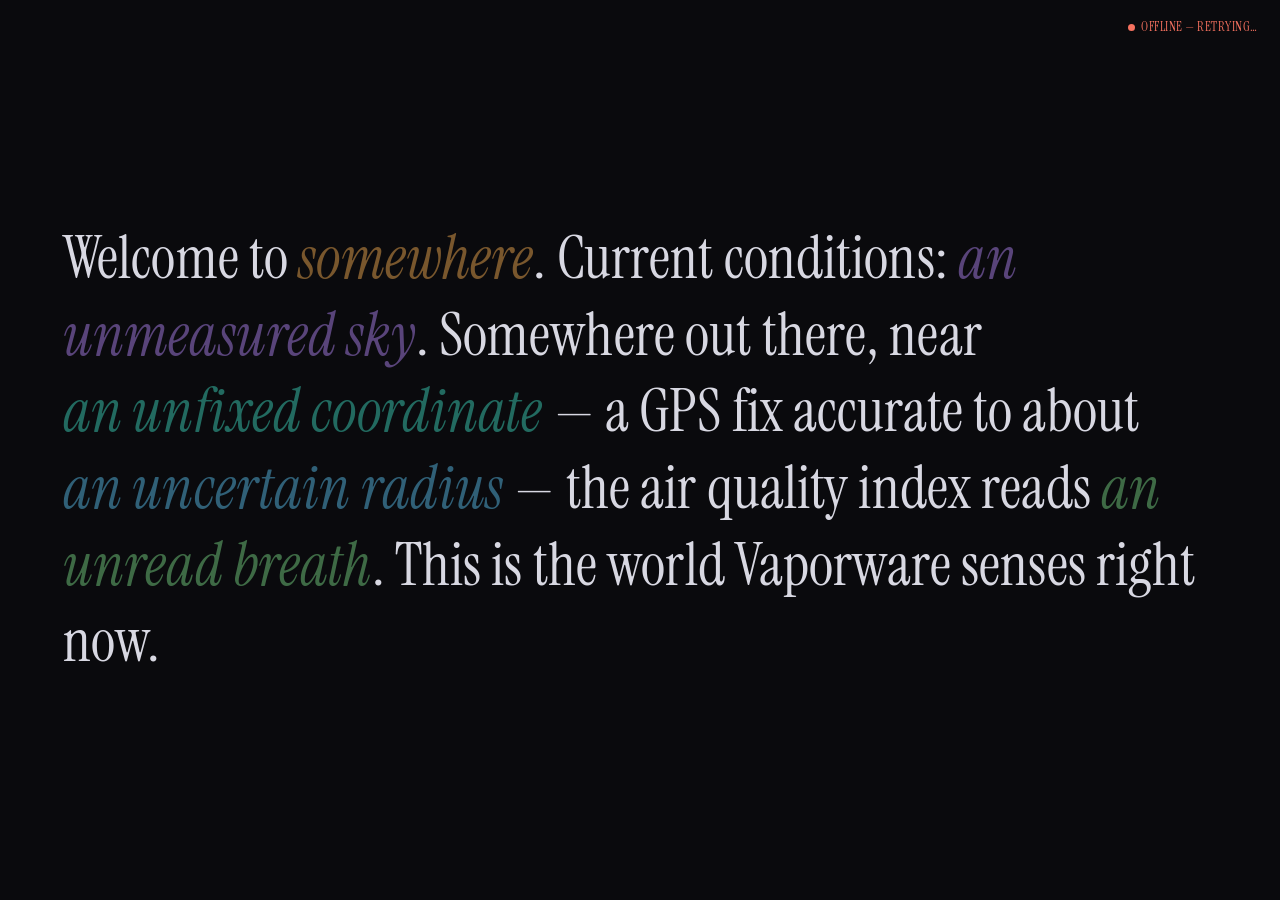
<file: examples/WebExamples/ContextStory/index.html>
<!DOCTYPE html>
<html lang="en">
<head>
<meta charset="UTF-8">
<meta name="viewport" content="width=device-width, initial-scale=1.0">
<title>ContextStory — Vaporware</title>
<link rel="preconnect" href="https://fonts.googleapis.com">
<link rel="preconnect" href="https://fonts.gstatic.com" crossorigin>
<link href="https://fonts.googleapis.com/css2?family=Instrument+Serif:ital@0;1&display=swap" rel="stylesheet">
<!--
  ContextStory — a live Spacebrew story

  Registers as a Spacebrew 2.0 client (subscriber only, fixed name
  "ContextStory") and listens for five context topics, matching the
  real payload shapes published by VaporwareEnvironmentObserver
  (../../../../VaporwareEnvironmentObserver/vaporwareenvironmentobserver/spacebrew/events.py):

    place              plain string, e.g. "Brooklyn, NY"
    weather            JSON: {temperature_c, humidity_pct, wind_kph, condition}
    location           JSON: {latitude, longitude, accuracy}
    location_latlong   plain "lat,long" string, e.g. "40.6602,-73.969"
    air_quality        JSON: {us_aqi, pm2_5, pm10, ozone, nitrogen_dioxide}

  ...and weaves whatever it's heard most recently into one big,
  color-coded, continuously-updating sentence — filling the whole
  browser window. This is the "Sensing -> structured event -> Stories"
  idea from 01-taxonomy.md (auto-narrative from other domains' data)
  and 03-components.md's Environment-domain context (location, weather,
  air quality), rendered as an ambient display rather than logged text.

  Any of the five values that aren't valid JSON are shown as plain text
  instead of crashing, so this also works against a simpler test
  publisher that just sends plain strings for all five topics.

  This page only declares its own subscriber slots — same shape as the
  "Magic Word" Processing example (../../ProcessingExamples/MagicWord/MagicWord.pde).
  It doesn't wire itself to VaporwareEnvironmentObserver's publishers;
  that's a Spacebrew patch-bay connection (or `POST /api/routes`), left
  as a separate step since VaporwareEnvironmentObserver's publishers may
  already be routed elsewhere (check `GET /api/routes` first — the
  router only keeps one subscriber per publisher today, so wiring a new
  route here replaces whatever that publisher was routed to before).

  Requires Spacebrew 2.0 running locally (default: `python main.py`
  inside Spacebrew2.0/Spacebrew2.0 — see that project's README), which
  serves the WebSocket gateway this page connects to at
  ws://localhost:8088/ws/client.

  Quick manual test with no routing at all — from a terminal, once
  Spacebrew 2.0 is running and this page is open, publish straight to
  ContextStory's own topics:

    curl -X POST http://localhost:8088/api/publish -H "Content-Type: application/json" \
      -d '{"topic": "ContextStory/place", "message": "Brooklyn, NY"}'

    curl -X POST http://localhost:8088/api/publish -H "Content-Type: application/json" \
      -d '{"topic": "ContextStory/weather", "message": "{\"temperature_c\": 16, \"humidity_pct\": 71, \"wind_kph\": 12, \"condition\": \"light rain\"}"}'

    curl -X POST http://localhost:8088/api/publish -H "Content-Type: application/json" \
      -d '{"topic": "ContextStory/location", "message": "{\"latitude\": 40.6602, \"longitude\": -73.969, \"accuracy\": 12}"}'

    curl -X POST http://localhost:8088/api/publish -H "Content-Type: application/json" \
      -d '{"topic": "ContextStory/location_latlong", "message": "40.6602,-73.969"}'

    curl -X POST http://localhost:8088/api/publish -H "Content-Type: application/json" \
      -d '{"topic": "ContextStory/air_quality", "message": "{\"us_aqi\": 42, \"pm2_5\": 8.1, \"pm10\": 14, \"ozone\": 31, \"nitrogen_dioxide\": 9}"}'

  Each one lands on screen the instant it's published, in that
  variable's own color, with a brief flash.
-->
<style>
  :root {
    --bg: #0a0a0d;
    --ink: #d8d8e2;
    --ink-dim: #6e6e7c;

    --c-place: #ffb454;
    --c-weather: #b98bff;
    --c-location: #5ec8f8;
    --c-latlong: #3fe0c5;
    --c-air-default: #7ee08a;
  }

  * { box-sizing: border-box; }

  html, body {
    margin: 0;
    padding: 0;
    width: 100%;
    height: 100%;
    background: var(--bg);
    overflow: auto;
  }

  body {
    display: flex;
    align-items: center;
    justify-content: flex-start;
    min-height: 100vh;
    font-family: "Instrument Serif", Georgia, serif;
  }

  main {
    max-width: 1400px;
    padding: 6vmin 7vmin;
  }

  #story {
    margin: 0;
    text-align: left;
    color: var(--ink);
    font-weight: 400;
    line-height: 1.3;
    font-size: clamp(1.8rem, 4.6vw, 5.5rem);
    letter-spacing: 0.002em;
  }

  .var {
    font-style: italic;
    white-space: nowrap;
  }
  .var.wrap { white-space: normal; }

  .var.pending {
    opacity: 0.45;
    filter: none !important;
    text-shadow: none !important;
    animation: none !important;
  }

  .v-place       { color: var(--c-place); }
  .v-weather     { color: var(--c-weather); }
  .v-location    { color: var(--c-location); }
  .v-latlong     { color: var(--c-latlong); }
  .v-air         { color: var(--c-air-default); }

  /* slow ambient glow, staggered per-variable so the page never sits
     perfectly still even with no new messages arriving */
  .v-place    { animation: glow 4.6s ease-in-out infinite; }
  .v-weather  { animation: glow 5.8s ease-in-out infinite; animation-delay: 0.4s; }
  .v-location { animation: glow 5.2s ease-in-out infinite; animation-delay: 0.8s; }
  .v-latlong  { animation: glow 6.4s ease-in-out infinite; animation-delay: 1.2s; }
  .v-air      { animation: glow 4.2s ease-in-out infinite; animation-delay: 1.6s; }

  @keyframes glow {
    0%, 100% { text-shadow: 0 0 6px currentColor, 0 0 0px currentColor; }
    50%      { text-shadow: 0 0 22px currentColor, 0 0 8px currentColor; }
  }

  /* a sharper, one-shot flash fired whenever a real message arrives */
  .var.flash {
    animation: flash 700ms ease-out !important;
  }
  @keyframes flash {
    0%   { filter: brightness(2.2); }
    100% { filter: brightness(1); }
  }

  #status {
    position: fixed;
    top: 18px;
    right: 22px;
    font-size: clamp(0.65rem, 1vw, 0.85rem);
    letter-spacing: 0.04em;
    text-transform: uppercase;
    color: var(--ink-dim);
  }
  #status .dot {
    display: inline-block;
    width: 7px;
    height: 7px;
    border-radius: 50%;
    margin-right: 6px;
    background: var(--ink-dim);
    vertical-align: middle;
  }
  #status.connected .dot { background: #7ee08a; }
  #status.connected { color: #7ee08a; }
  #status.error .dot { background: #f5715f; }
  #status.error { color: #f5715f; }
</style>
</head>
<body>

  <div id="status"><span class="dot"></span><span id="status-text">connecting…</span></div>

  <main>
    <p id="story">
      Welcome to <span id="v-place" class="var pending wrap v-place">somewhere</span>.
      Current conditions: <span id="v-weather" class="var pending wrap v-weather">an unmeasured sky</span>.
      Somewhere out there, near <span id="v-latlong" class="var pending v-latlong">an unfixed coordinate</span>
      &mdash; a GPS fix accurate to about <span id="v-location" class="var pending v-location">an uncertain radius</span> &mdash;
      the air quality index reads <span id="v-air" class="var pending wrap v-air">an unread breath</span>.
      This is the world Vaporware senses right now.
    </p>
  </main>

<script>
(function () {
  // --- Configuration -------------------------------------------------
  // Override with ?host=...&port=... if Spacebrew isn't on localhost:8088.
  const params = new URLSearchParams(location.search);
  const WS_HOST = params.get('host') || 'localhost';
  const WS_PORT = params.get('port') || '8088';

  const CLIENT_NAME = 'ContextStory';
  const DESCRIPTION = 'Turns place/location/weather/air-quality context into a live story.';
  const SUBSCRIBERS = [
    'place:string',
    'weather:json',
    'location:json',
    'location_latlong:string',
    'air_quality:json',
  ];

  // Spacebrew subscriber name -> DOM element id, kept separate since
  // "air_quality" (topic) maps to the shorter "v-air" (element id).
  const ELEMENT_FOR_SUB = {
    place: 'v-place',
    weather: 'v-weather',
    location: 'v-location',
    location_latlong: 'v-latlong',
    air_quality: 'v-air',
  };

  const statusEl = document.getElementById('status');
  const statusTextEl = document.getElementById('status-text');
  let reconnectTimer = null;

  function setStatus(text, cls) {
    statusTextEl.textContent = text;
    statusEl.className = cls || '';
  }

  // --- Payload parsing ---------------------------------------------------
  // VaporwareEnvironmentObserver publishes weather/location/air_quality as
  // JSON and place/location_latlong as plain strings (see the header
  // comment for the exact shapes). Every parser below falls back to
  // showing the raw text if it isn't the JSON it expects, rather than
  // throwing — so a differently-shaped test publisher still renders
  // *something* instead of breaking the page.
  function tryParseJSON(raw) {
    try {
      return JSON.parse(raw);
    } catch (err) {
      return null;
    }
  }

  function formatWeather(raw) {
    const d = tryParseJSON(raw);
    if (!d || typeof d.temperature_c !== 'number') return raw;
    const c = Math.round(d.temperature_c);
    const f = Math.round(d.temperature_c * 9 / 5 + 32);
    const condition = d.condition || 'unclear skies';
    return `${c}°C (${f}°F) and ${condition}`;
  }

  function formatLocationAccuracy(raw) {
    const d = tryParseJSON(raw);
    if (!d || typeof d.accuracy !== 'number') return raw;
    return `±${Math.round(d.accuracy)}m`;
  }

  function formatLatLong(raw) {
    const parts = raw.split(',').map(function (s) { return s.trim(); });
    if (parts.length !== 2) return raw;
    const lat = parseFloat(parts[0]);
    const lon = parseFloat(parts[1]);
    if (Number.isNaN(lat) || Number.isNaN(lon)) return raw;
    return `${lat.toFixed(4)}, ${lon.toFixed(4)}`;
  }

  // A standard EPA AQI scale (0-500), used both to label the number and
  // to color it. Falls back to the default green + raw text for
  // anything that isn't a plain number or a recognized category word.
  function aqiCategory(aqi) {
    if (aqi <= 50) return { label: 'Good', color: '#7ee08a' };
    if (aqi <= 100) return { label: 'Moderate', color: '#f5e06a' };
    if (aqi <= 150) return { label: 'Unhealthy for Sensitive Groups', color: '#f5a95f' };
    if (aqi <= 200) return { label: 'Unhealthy', color: '#f5715f' };
    if (aqi <= 300) return { label: 'Very Unhealthy', color: '#c76ce0' };
    return { label: 'Hazardous', color: '#b23b3b' };
  }

  // Fallback coloring for a plain category word, when the message isn't
  // JSON or a bare number at all (checked longest phrase first so
  // "unhealthy for sensitive groups" doesn't get caught by "unhealthy").
  const AQI_LABEL_COLORS = [
    ['hazardous', '#b23b3b'],
    ['very unhealthy', '#c76ce0'],
    ['unhealthy for sensitive groups', '#f5a95f'],
    ['unhealthy', '#f5715f'],
    ['moderate', '#f5e06a'],
    ['good', '#7ee08a'],
  ];

  function formatAirQuality(raw) {
    const d = tryParseJSON(raw);
    const aqi = d && typeof d.us_aqi === 'number' ? Math.round(d.us_aqi)
      : (/^-?\d/.test(raw.trim()) ? Math.round(parseFloat(raw)) : null);

    if (aqi !== null && !Number.isNaN(aqi)) {
      const cat = aqiCategory(aqi);
      return { text: `${aqi} (${cat.label})`, color: cat.color };
    }

    const text = raw.toLowerCase();
    for (const [label, color] of AQI_LABEL_COLORS) {
      if (text.includes(label)) return { text: raw, color: color };
    }
    return { text: raw, color: null }; // unrecognized — leave the CSS default in place
  }

  const FORMATTERS = {
    place: function (raw) { return { text: raw, color: null }; },
    weather: function (raw) { return { text: formatWeather(raw), color: null }; },
    location: function (raw) { return { text: formatLocationAccuracy(raw), color: null }; },
    location_latlong: function (raw) { return { text: formatLatLong(raw), color: null }; },
    air_quality: formatAirQuality,
  };

  // --- Rendering -------------------------------------------------------
  function updateVar(subName, message) {
    const elId = ELEMENT_FOR_SUB[subName];
    if (!elId) return;
    const el = document.getElementById(elId);
    if (!el) return;

    const formatter = FORMATTERS[subName] || function (raw) { return { text: raw, color: null }; };
    const { text, color } = formatter(message);

    el.textContent = text;
    el.classList.remove('pending');
    if (color) el.style.color = color;

    // Restart the flash animation even if one is already mid-flight.
    el.classList.remove('flash');
    void el.offsetWidth; // force reflow so the animation re-triggers
    el.classList.add('flash');
  }

  // --- Spacebrew 2.0 WebSocket client -----------------------------------
  function connect() {
    const ws = new WebSocket(`ws://${WS_HOST}:${WS_PORT}/ws/client`);

    ws.onopen = function () {
      setStatus('live', 'connected');

      const subsStr = SUBSCRIBERS.join(', ');
      const regMsg = `${CLIENT_NAME}, ${DESCRIPTION}, pubs(), subs(${subsStr})`;
      ws.send(JSON.stringify({ cmd: 'register', message: regMsg }));

      SUBSCRIBERS.forEach(function (sub) {
        const subName = sub.split(':')[0];
        const topic = `${CLIENT_NAME}/${subName}`;
        ws.send(JSON.stringify({ cmd: 'subscribe', topic: topic }));
      });
    };

    ws.onmessage = function (event) {
      let data;
      try {
        data = JSON.parse(event.data);
      } catch (err) {
        return;
      }
      if (!data || !data.topic) return;

      const prefix = CLIENT_NAME + '/';
      if (!data.topic.startsWith(prefix)) return;

      const subName = data.topic.slice(prefix.length);
      updateVar(subName, String(data.message));
    };

    ws.onclose = function () {
      setStatus('offline — retrying…', 'error');
      clearTimeout(reconnectTimer);
      reconnectTimer = setTimeout(connect, 3000);
    };

    ws.onerror = function () {
      ws.close();
    };
  }

  connect();
})();
</script>

</body>
</html>
</file>
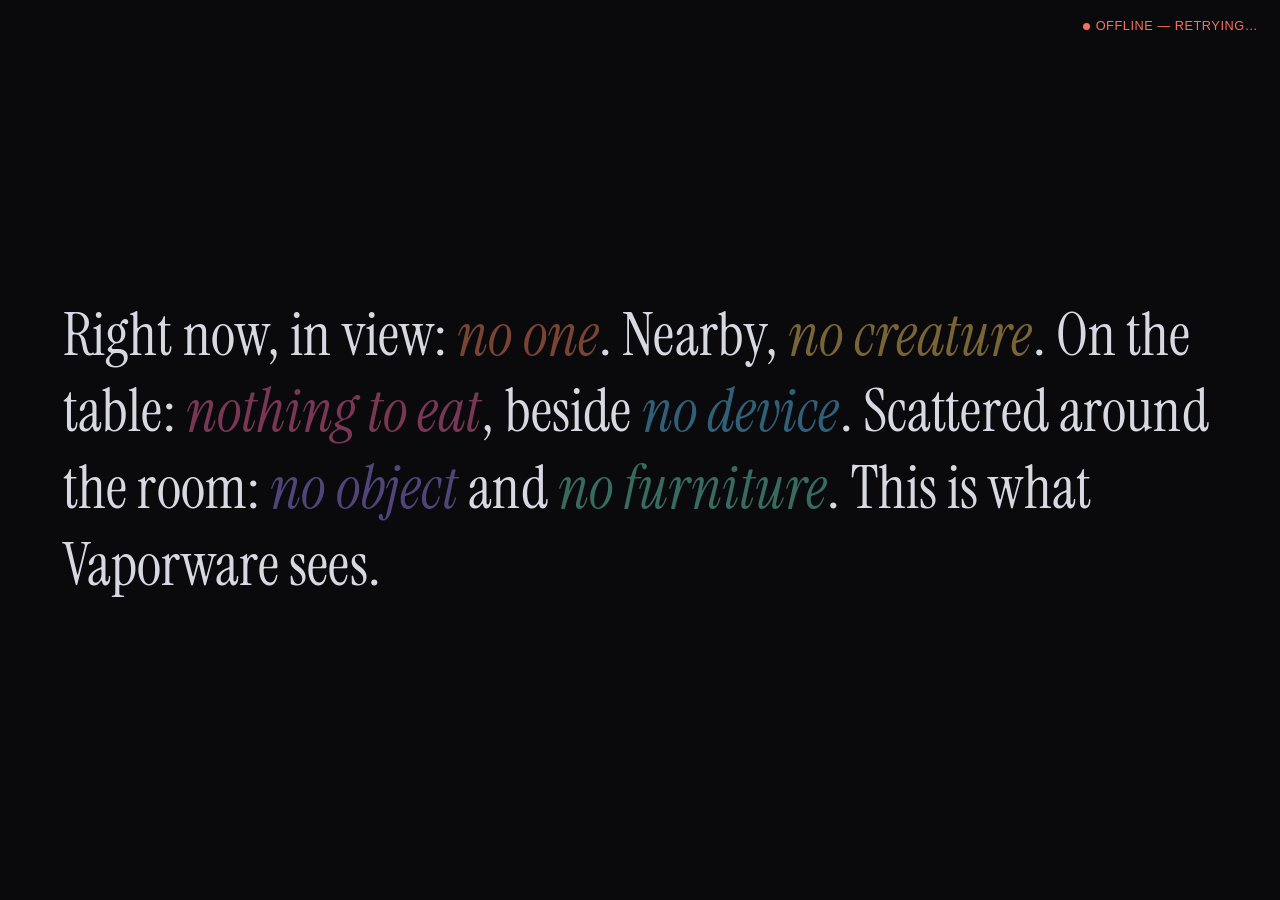
<file: examples/WebExamples/VisualStory/index.html>
<!DOCTYPE html>
<html lang="en">
<head>
<meta charset="UTF-8">
<meta name="viewport" content="width=device-width, initial-scale=1.0">
<title>VisualStory — Vaporware</title>
<link rel="preconnect" href="https://fonts.googleapis.com">
<link rel="preconnect" href="https://fonts.gstatic.com" crossorigin>
<link href="https://fonts.googleapis.com/css2?family=Instrument+Serif:ital@0;1&display=swap" rel="stylesheet">
<!--
  VisualStory — a live Spacebrew story, sibling to ../ContextStory

  Registers as a Spacebrew 2.0 client (subscriber only, fixed name
  "VisualStory") declaring a subscriber slot for every one of
  VaporwareVisualObserver's six real publishers, both shapes it uses:

    observedEntered    string   e.g. "dog", "pizza", "laptop", "person"
    observedExited      string   e.g. "dog" (received, not acted on — see below)
    object_entered      json     {category, id, centroid, bbox, mode?}
    object_exited        json     {category, id, mode?}
    object_location      json     {category, id, centroid, bbox, mode?}
    observedPosition     json     {category, id, centroid, bbox, mode?}

  (see ../../../../VaporwareVisualObserver/visualobserver/spacebrew/events.py
  and .../visualobserver/pipeline/categories.py for the real source.)
  Declaring all six — not just one — is what lets every one of
  VaporwareVisualObserver's publishers actually be wired to this page in
  the Spacebrew patch bay; a page that only subscribes to a subset of a
  publisher's topics can only ever be connected to that subset.

  The two shapes carry different amounts of detail:
  - The plain-string events (observedEntered) carry the *specific* COCO
    class name but no category, so this page keeps its own copy of the
    category → class-name table (CATEGORIES below, copied from
    categories.py) and buckets each class name into one of the six
    slots itself, e.g. "dog" -> animal -> "a dog".
  - The JSON events (object_entered/object_location/observedPosition)
    carry the category directly but not the specific class name, so
    those render a generic per-category phrase instead, e.g.
    category "animal" -> "an animal" (see CATEGORY_GENERIC_PHRASE).
  If both shapes are wired up at once for the same detection (which is
  how the real app publishes them — one JSON event and one string event
  per detection, back to back), the generic JSON phrase lands first and
  the more specific string phrase overwrites it a moment later, so the
  display converges on the specific name either way.

  Deliberately doesn't *act* on either "exited" topic (object_exited,
  observedExited), though both are subscribed so they show up correctly
  in the patch bay: neither carries enough to tell "the last {category}
  left" from "one of several {category}s left, another is still here"
  without per-id bookkeeping this page doesn't do — clearing a slot on
  exit would sometimes blank out something still in view. Same "shows
  whatever it's heard most recently, doesn't try to track absence"
  philosophy as ../ContextStory.

  Any combination of the six categories can be empty (never seen
  anything yet) or filled (something's been seen) independently and in
  any order — the sentence below is written to read naturally in all
  2^6 combinations, not just "all six filled."

  Requires Spacebrew 2.0 running locally (ws://localhost:8088/ws/client
  — see ../ContextStory/index.html's header comment for the full setup).

  Quick manual test with no routing at all — from a terminal, once
  Spacebrew 2.0 is running and this page is open, publish straight to
  VisualStory's own topics:

    curl -X POST http://localhost:8088/api/publish -H "Content-Type: application/json" \
      -d '{"topic": "VisualStory/observedEntered", "message": "person"}'

    curl -X POST http://localhost:8088/api/publish -H "Content-Type: application/json" \
      -d '{"topic": "VisualStory/observedEntered", "message": "dog"}'

    curl -X POST http://localhost:8088/api/publish -H "Content-Type: application/json" \
      -d '{"topic": "VisualStory/observedEntered", "message": "pizza"}'

    curl -X POST http://localhost:8088/api/publish -H "Content-Type: application/json" \
      -d '{"topic": "VisualStory/observedEntered", "message": "laptop"}'

    curl -X POST http://localhost:8088/api/publish -H "Content-Type: application/json" \
      -d '{"topic": "VisualStory/observedEntered", "message": "cup"}'

    curl -X POST http://localhost:8088/api/publish -H "Content-Type: application/json" \
      -d '{"topic": "VisualStory/observedEntered", "message": "chair"}'

    curl -X POST http://localhost:8088/api/publish -H "Content-Type: application/json" \
      -d '{"topic": "VisualStory/object_location", "message": "{\"category\": \"animal\", \"id\": 3, \"centroid\": {\"x\": 120, \"y\": 80}, \"bbox\": {\"x1\": 0, \"y1\": 0, \"x2\": 1, \"y2\": 1}}"}'

  To wire up the real VaporwareVisualObserver instead: check
  `GET /api/routes` first (the router keeps one subscriber per
  publisher, so this replaces any existing route), then
  `POST /api/routes` once per topic you want, e.g.
  {"pub": "VaporwareVisualObserver/observedEntered",
  "sub": "VisualStory/observedEntered"}.
-->
<style>
  :root {
    --bg: #0a0a0d;
    --ink: #d8d8e2;
    --ink-dim: #6e6e7c;

    --c-person: #ff8a65;
    --c-animal: #ffd166;
    --c-food: #ff6fae;
    --c-technology: #5ec8f8;
    --c-household: #a78bfa;
    --c-furniture: #6fe0c5;
  }

  * { box-sizing: border-box; }

  html, body {
    margin: 0;
    padding: 0;
    width: 100%;
    height: 100%;
    background: var(--bg);
    overflow: auto;
  }

  body {
    display: flex;
    align-items: center;
    justify-content: flex-start;
    min-height: 100vh;
    font-family: "Instrument Serif", Georgia, serif;
  }

  main {
    max-width: 1400px;
    padding: 6vmin 7vmin;
  }

  #story {
    margin: 0;
    text-align: left;
    color: var(--ink);
    font-weight: 400;
    line-height: 1.3;
    font-size: clamp(1.8rem, 4.6vw, 5.5rem);
    letter-spacing: 0.002em;
  }

  .var {
    font-style: italic;
    white-space: nowrap;
  }
  .var.wrap { white-space: normal; }

  .var.pending {
    opacity: 0.45;
    filter: none !important;
    text-shadow: none !important;
    animation: none !important;
  }

  .v-person     { color: var(--c-person); }
  .v-animal     { color: var(--c-animal); }
  .v-food       { color: var(--c-food); }
  .v-technology { color: var(--c-technology); }
  .v-household  { color: var(--c-household); }
  .v-furniture  { color: var(--c-furniture); }

  /* slow ambient glow, staggered per-variable so the page never sits
     perfectly still even with no new messages arriving */
  .v-person     { animation: glow 4.4s ease-in-out infinite; }
  .v-animal     { animation: glow 5.6s ease-in-out infinite; animation-delay: 0.3s; }
  .v-food       { animation: glow 5.0s ease-in-out infinite; animation-delay: 0.6s; }
  .v-technology { animation: glow 6.2s ease-in-out infinite; animation-delay: 0.9s; }
  .v-household  { animation: glow 4.8s ease-in-out infinite; animation-delay: 1.2s; }
  .v-furniture  { animation: glow 5.8s ease-in-out infinite; animation-delay: 1.5s; }

  @keyframes glow {
    0%, 100% { text-shadow: 0 0 6px currentColor, 0 0 0px currentColor; }
    50%      { text-shadow: 0 0 22px currentColor, 0 0 8px currentColor; }
  }

  /* a sharper, one-shot flash fired whenever a real message arrives */
  .var.flash {
    animation: flash 700ms ease-out !important;
  }
  @keyframes flash {
    0%   { filter: brightness(2.2); }
    100% { filter: brightness(1); }
  }

  #status {
    position: fixed;
    top: 18px;
    right: 22px;
    font-size: clamp(0.65rem, 1vw, 0.85rem);
    letter-spacing: 0.04em;
    text-transform: uppercase;
    color: var(--ink-dim);
    font-family: -apple-system, "Helvetica Neue", Helvetica, Arial, sans-serif;
  }
  #status .dot {
    display: inline-block;
    width: 7px;
    height: 7px;
    border-radius: 50%;
    margin-right: 6px;
    background: var(--ink-dim);
    vertical-align: middle;
  }
  #status.connected .dot { background: #7ee08a; }
  #status.connected { color: #7ee08a; }
  #status.error .dot { background: #f5715f; }
  #status.error { color: #f5715f; }
</style>
</head>
<body>

  <div id="status"><span class="dot"></span><span id="status-text">connecting…</span></div>

  <main>
    <p id="story">
      Right now, in view: <span id="v-person" class="var pending wrap v-person">no one</span>.
      Nearby, <span id="v-animal" class="var pending wrap v-animal">no creature</span>.
      On the table: <span id="v-food" class="var pending wrap v-food">nothing to eat</span>,
      beside <span id="v-technology" class="var pending wrap v-technology">no device</span>.
      Scattered around the room: <span id="v-household" class="var pending wrap v-household">no object</span>
      and <span id="v-furniture" class="var pending wrap v-furniture">no furniture</span>.
      This is what Vaporware sees.
    </p>
  </main>

<script>
(function () {
  // --- Configuration -------------------------------------------------
  // Override with ?host=...&port=... if Spacebrew isn't on localhost:8088.
  const params = new URLSearchParams(location.search);
  const WS_HOST = params.get('host') || 'localhost';
  const WS_PORT = params.get('port') || '8088';

  const CLIENT_NAME = 'VisualStory';
  // No commas here — the registration string below is comma-delimited
  // ("name, description, pubs(...), subs(...)") and the router parses it
  // positionally, so a comma inside DESCRIPTION shifts everything after
  // it and corrupts the pubs/subs fields. (Confirmed the hard way: an
  // earlier version of this line had a comma and the client registered
  // with garbled pubs/subs.) Same landmine VaporwareVisualObserver's own
  // spacebrew/client.py documents for its own DESCRIPTION.
  const DESCRIPTION = 'Turns VisualObserver detections into a live category story.';
  // Every real publisher VaporwareVisualObserver has, both shapes —
  // see the header comment for why declaring all six matters.
  const SUBSCRIBERS = [
    'observedEntered:string',
    'observedExited:string',
    'object_entered:json',
    'object_exited:json',
    'object_location:json',
    'observedPosition:json',
  ];

  // Copied from VaporwareVisualObserver's pipeline/categories.py — the
  // real source of truth for which COCO class belongs to which
  // category. "umbrella" and "handbag" are listed under both household
  // and furniture there (an overlap in the source, not a typo here);
  // building the lookup below keeps the first category that claims a
  // class, i.e. household wins, matching object declaration order.
  const CATEGORIES = {
    person: ['person'],
    animal: ['bird', 'cat', 'dog'],
    food: ['banana', 'apple', 'sandwich', 'orange', 'broccoli', 'carrot', 'hot dog', 'pizza', 'donut', 'cake'],
    technology: ['book', 'cell phone', 'tv', 'laptop', 'mouse', 'remote', 'keyboard'],
    household: ['backpack', 'tie', 'umbrella', 'handbag', 'sports ball', 'frisbee', 'bottle', 'wine glass', 'cup', 'fork', 'knife', 'spoon', 'bowl', 'scissors'],
    furniture: ['chair', 'couch', 'potted plant', 'bed', 'dining table', 'toilet', 'clock', 'oven', 'toaster', 'microwave', 'umbrella', 'handbag', 'sink', 'refrigerator', 'teddy bear', 'suitcase'],
  };
  const CLASS_TO_CATEGORY = {};
  for (const [category, classNames] of Object.entries(CATEGORIES)) {
    for (const className of classNames) {
      if (!(className in CLASS_TO_CATEGORY)) CLASS_TO_CATEGORY[className] = category;
    }
  }

  const ELEMENT_FOR_CATEGORY = {
    person: 'v-person',
    animal: 'v-animal',
    food: 'v-food',
    technology: 'v-technology',
    household: 'v-household',
    furniture: 'v-furniture',
  };

  // Used when only a category is known (the JSON events), not a
  // specific class name (only the string events carry that).
  const CATEGORY_GENERIC_PHRASE = {
    person: 'a person',
    animal: 'an animal',
    food: 'some food',
    technology: 'a device',
    household: 'a household item',
    furniture: 'a piece of furniture',
  };

  const statusEl = document.getElementById('status');
  const statusTextEl = document.getElementById('status-text');
  let reconnectTimer = null;

  function setStatus(text, cls) {
    statusTextEl.textContent = text;
    statusEl.className = cls || '';
  }

  function article(word) {
    return /^[aeiou]/i.test(word) ? 'an' : 'a';
  }

  function tryParseJSON(raw) {
    try {
      return JSON.parse(raw);
    } catch (err) {
      return null;
    }
  }

  // --- Rendering -------------------------------------------------------
  function renderCategory(category, text) {
    const elId = ELEMENT_FOR_CATEGORY[category];
    const el = elId && document.getElementById(elId);
    if (!el) return;

    el.textContent = text;
    el.classList.remove('pending');

    // Restart the flash animation even if one is already mid-flight.
    el.classList.remove('flash');
    void el.offsetWidth; // force reflow so the animation re-triggers
    el.classList.add('flash');
  }

  // From a plain class-name string (observedEntered) — the specific path.
  function updateFromClassName(raw) {
    const name = raw.trim().toLowerCase();
    if (!name) return;
    const category = CLASS_TO_CATEGORY[name];
    if (!category) return; // an unmapped class name — ignore rather than guess
    renderCategory(category, `${article(name)} ${name}`);
  }

  // From a JSON payload carrying just {category, ...} — the generic path.
  function updateFromCategoryJSON(raw) {
    const d = tryParseJSON(raw);
    if (!d || typeof d.category !== 'string') return;
    const phrase = CATEGORY_GENERIC_PHRASE[d.category];
    if (!phrase) return; // unrecognized category — ignore rather than guess
    renderCategory(d.category, phrase);
  }

  // --- Spacebrew 2.0 WebSocket client -----------------------------------
  function connect() {
    const ws = new WebSocket(`ws://${WS_HOST}:${WS_PORT}/ws/client`);

    ws.onopen = function () {
      setStatus('live', 'connected');

      const subsStr = SUBSCRIBERS.join(', ');
      const regMsg = `${CLIENT_NAME}, ${DESCRIPTION}, pubs(), subs(${subsStr})`;
      ws.send(JSON.stringify({ cmd: 'register', message: regMsg }));

      SUBSCRIBERS.forEach(function (sub) {
        const subName = sub.split(':')[0];
        const topic = `${CLIENT_NAME}/${subName}`;
        ws.send(JSON.stringify({ cmd: 'subscribe', topic: topic }));
      });
    };

    ws.onmessage = function (event) {
      let data;
      try {
        data = JSON.parse(event.data);
      } catch (err) {
        return;
      }
      if (!data || !data.topic) return;

      const prefix = CLIENT_NAME + '/';
      if (!data.topic.startsWith(prefix)) return;

      const subName = data.topic.slice(prefix.length);
      const message = String(data.message);

      if (subName === 'observedEntered') {
        updateFromClassName(message);
      } else if (subName === 'object_entered' || subName === 'object_location' || subName === 'observedPosition') {
        updateFromCategoryJSON(message);
      }
      // observedExited / object_exited: subscribed (so they show up in the
      // patch bay) but deliberately not acted on — see header comment.
    };

    ws.onclose = function () {
      setStatus('offline — retrying…', 'error');
      clearTimeout(reconnectTimer);
      reconnectTimer = setTimeout(connect, 3000);
    };

    ws.onerror = function () {
      ws.close();
    };
  }

  connect();
})();
</script>

</body>
</html>
</file>
